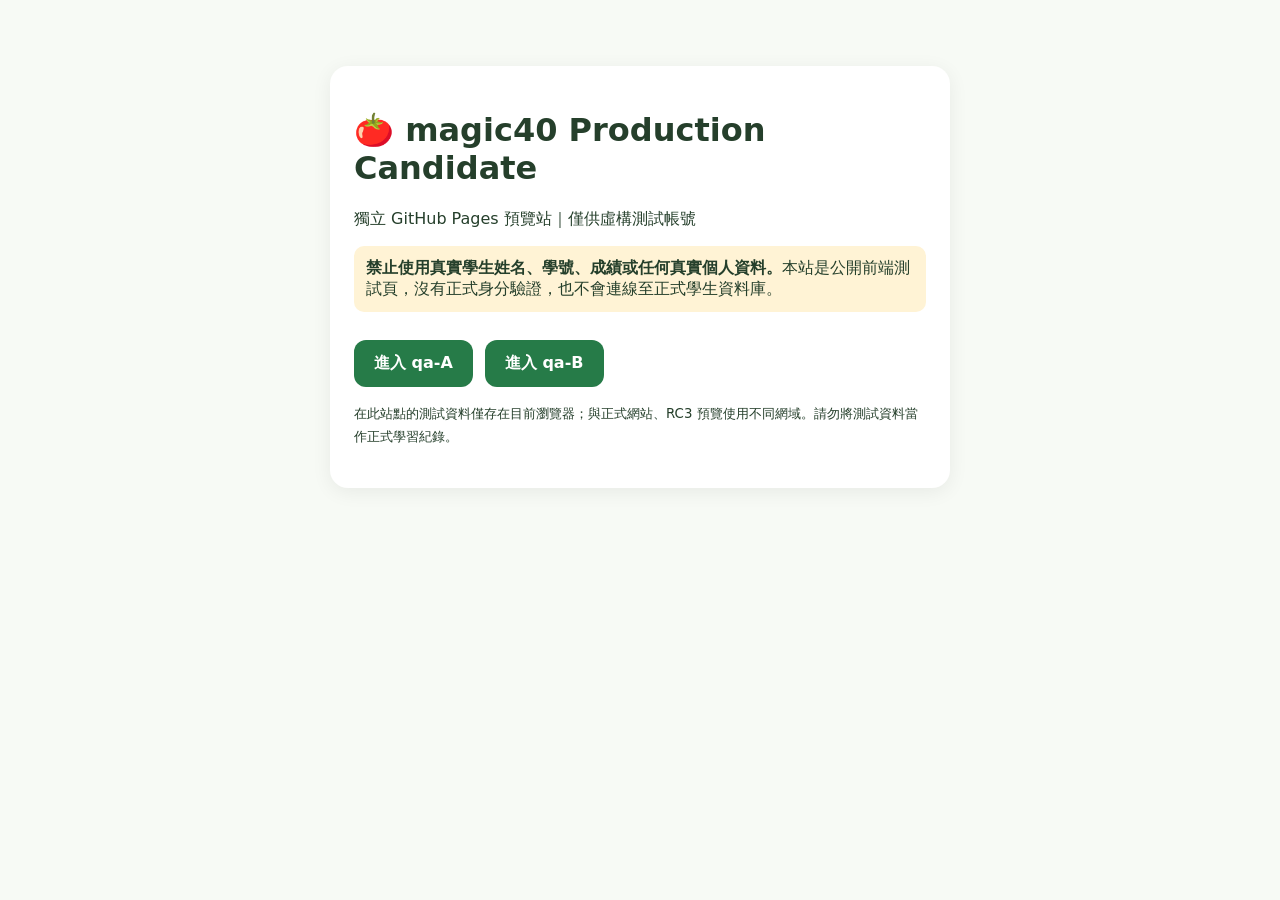
<file: index.html>
<!doctype html>
<html lang="zh-Hant-TW">
<head><meta charset="utf-8"><meta name="viewport" content="width=device-width,initial-scale=1"><meta name="robots" content="noindex,nofollow,noarchive"><title>magic40 Production Candidate｜獨立預覽</title><style>body{font-family:system-ui,"Noto Sans TC",sans-serif;max-width:620px;margin:48px auto;padding:18px;background:#f7faf5;color:#253f2b}.panel{background:white;padding:24px;border-radius:18px;box-shadow:0 4px 20px #0001}a{display:inline-block;margin:12px 12px 0 0;padding:13px 20px;background:#267b48;color:white;border-radius:12px;text-decoration:none;font-weight:700}.warning{background:#fff3d5;padding:12px;border-radius:10px}small{line-height:1.7}</style></head>
<body><main class="panel"><h1>🍅 magic40 Production Candidate</h1><p>獨立 GitHub Pages 預覽站｜僅供虛構測試帳號</p><p class="warning"><strong>禁止使用真實學生姓名、學號、成績或任何真實個人資料。</strong>本站是公開前端測試頁，沒有正式身分驗證，也不會連線至正式學生資料庫。</p><a href="./study.html?student=qa-A&amp;stage=elementary">進入 qa-A</a><a href="./study.html?student=qa-B&amp;stage=elementary">進入 qa-B</a><p><small>在此站點的測試資料僅存在目前瀏覽器；與正式網站、RC3 預覽使用不同網域。請勿將測試資料當作正式學習紀錄。</small></p></main></body></html>
</file>
